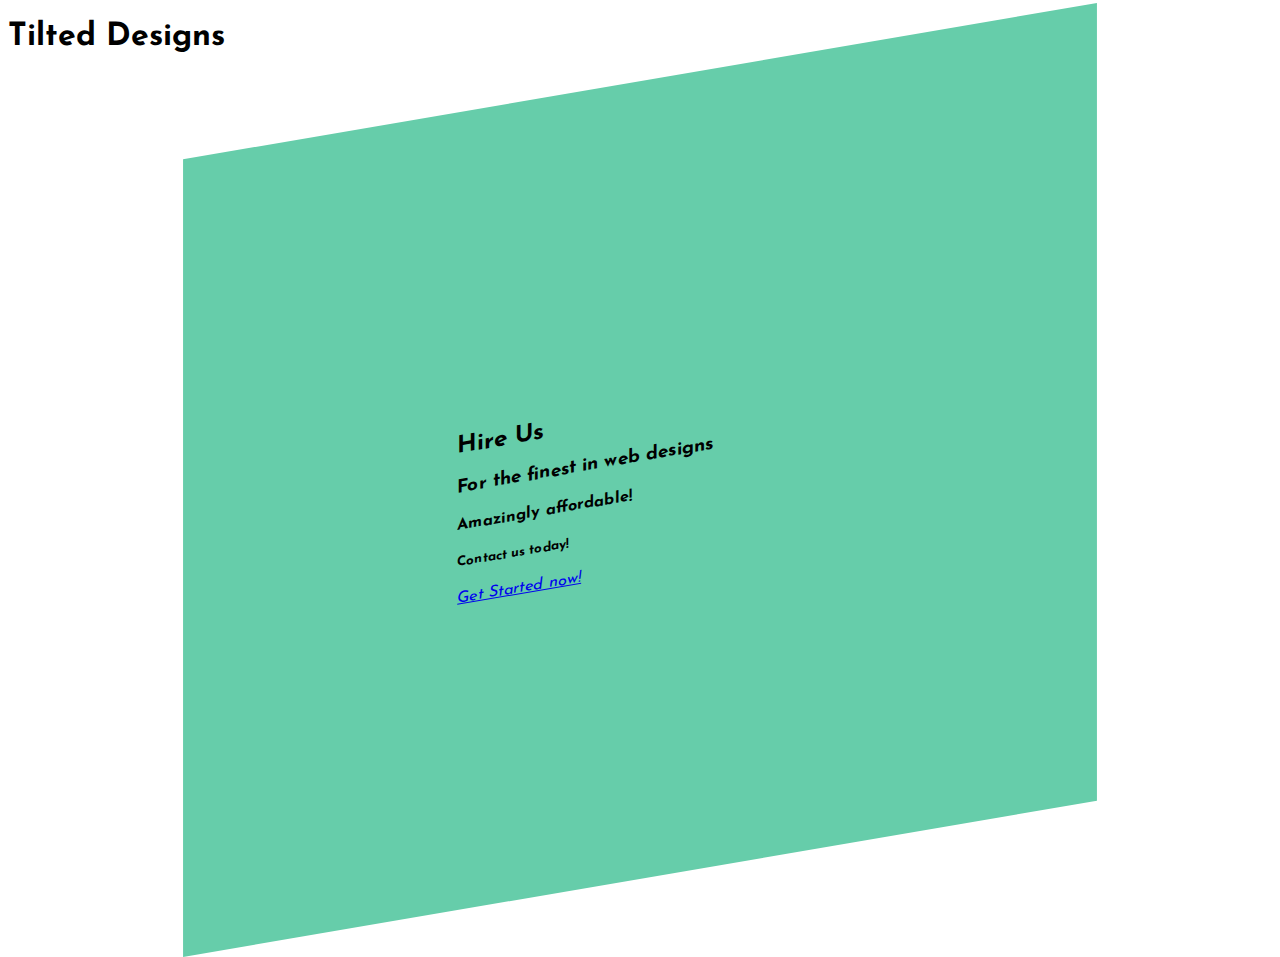
<file: transform-activity/index.html>
<!DOCTYPE html>
<html lang="en" dir="ltr">
    <head>
    <meta charset="utf-8">
    <title>Transform Lab</title>
    <link rel="stylesheet" href="main.css">
    <link rel="stylesheet" href="activity.css">
    </head>
<body>
    <div class="container">
        <h1>Tilted Designs</h1>
        <div class="wrapper">
    <main>
        <div id="movetxt">
            <h2>Hire Us</h2>
            <h3>For the finest in web designs</h3>
            <h4>Amazingly affordable!</h4>
            <h5>Contact us today!</h5>
            <address>
                <a href="mailto:webmaster@example.com">Get Started now!</a>
            </address>
            </div>
    </main>
        </div>
    </div>
</body>
</html>
</file>
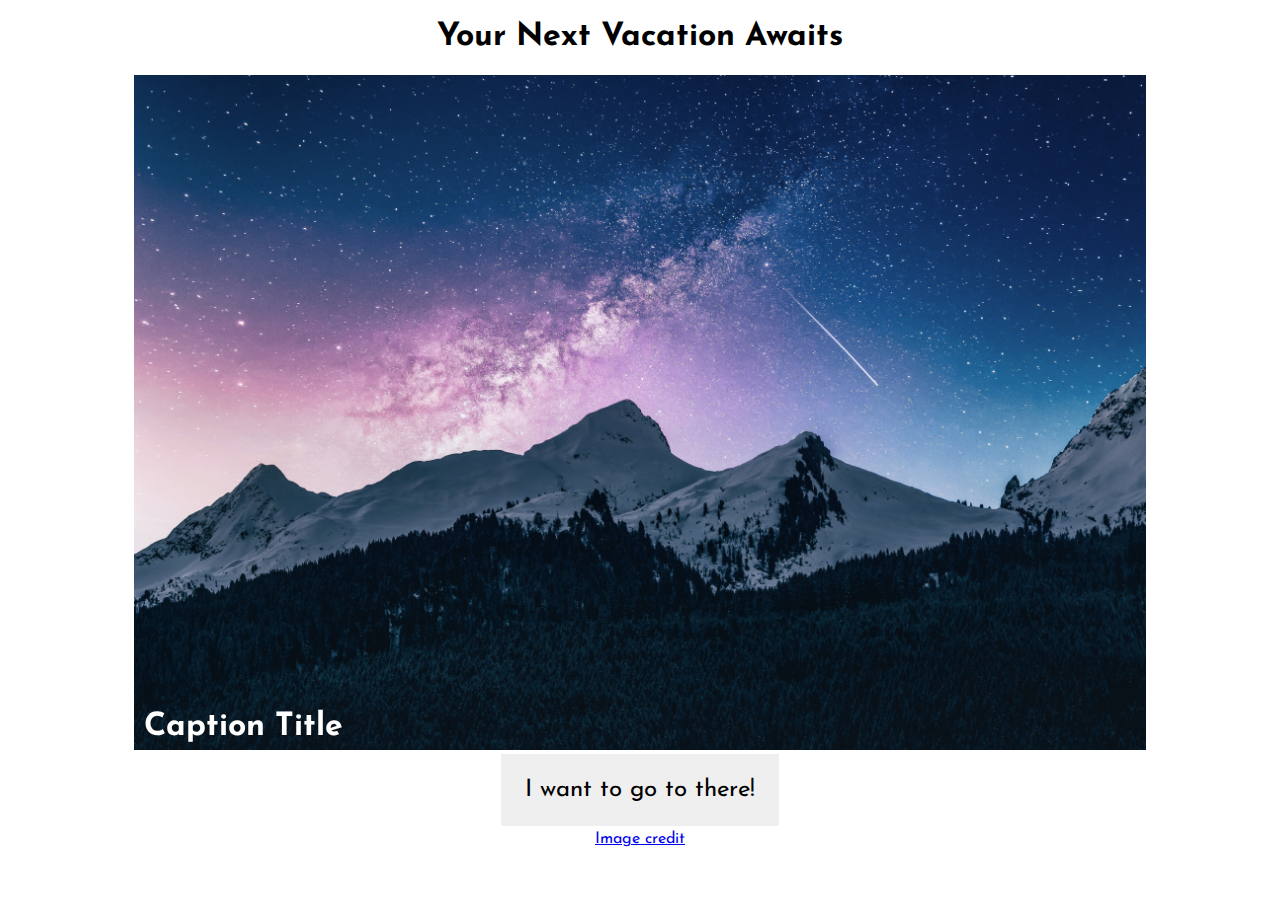
<file: transition-activity/index.html>
<!DOCTYPE html>
<html lang="en" dir="ltr">
    <head>
        <meta charset="utf-8">
        <title>Animations Lab</title>
        <link rel="stylesheet" href="main.css">
        <link rel="stylesheet" href="activity.css">
    </head>
    <body>
        <div class="container">
        <h1>Your Next Vacation Awaits</h1>
        <article class="caption">

            <div class="caption__overlay">
            <h1 class="caption__overlay__title">Caption Title</h1>
            <p class="caption__overlay__content">Lorem ipsum dolor sit amet, consectetur adipisicing elit, sed do eiusmod tempor incididunt ut labore et dolore magna aliqua. Ut enim ad minim veniam, quis nostrud exercitation ullamco laboris nisi ut aliquip ex ea commodo consequat. Duis aute irure dolor in reprehenderit in voluptate velit esse cillum dolore eu fugiat nulla pariatur. Excepteur sint occaecat cupidatat non proident, sunt in culpa qui officia deserunt mollit anim id est laborum.</p>
            </div>
            <img class="caption__media"src="./assets/benjamin-voros-phIFdC6lA4E-unsplash.jpg" alt="twilight mountains">
        </article>
        <button type="button" name="button">I want to go to there!</button>
        </div>
        <a href="https://unsplash.com/photos/phIFdC6lA4E?utm_source=unsplash&utm_medium=referral&utm_content=creditShareLink">Image credit</a>
        <!-- prevents odd chrome bug that causes transition to happen on page load -->
        <script type="text/javascript">  </script>
    </body>
    </html>
</file>
<file: transform-activity/main.css>
@import url('https://fonts.googleapis.com/css2?family=Josefin+Sans:wght@400;700&display=swap');

body  {
    font-family: 'Josefin Sans', sans-serif;
}
main {
    background-color: mediumaquamarine;
    height: 90vh;
    width: 100vh;
    margin: auto;
    display: flex;
    align-items: center;
}

main > div {
    width: 40%;
    margin: auto;
    padding: 10%;
}
</file>
<file: transform-activity/activity.css>
main {
    transform: skewX(-10deg) rotate(-10deg);
}
#movetxt {
    animation: moving 5s infinite;
    animation: moving 5s infinite;
}
@keyframes moving {
    from {transform: translateY(0px);}
    to {transform: translateY(200px);}
}
</file>
<file: transition-activity/main.css>
@import url('https://fonts.googleapis.com/css2?family=Josefin+Sans:wght@400;700&display=swap');

    body  {
    font-family: 'Josefin Sans', sans-serif;
    text-align: center;
    }

    .caption {
    width: 80%;
    margin: auto;
    overflow: hidden;
    }

    img {
    width: 80%;
    }

    button {
    border: none;
    padding: 1em;
    margin: .2em;
    font-family: 'Josefin Sans', sans-serif;
    font-size: 1.5em;
    }

    button:hover {
    background-color: cornflowerblue;
    }
</file>
<file: transition-activity/activity.css>
.transform {
    transition-duration: 1s;
}

.transform:hover {
    background-color: cornflowerblue;
    color: ghostwhite;
}
.caption {
    position: relative;
    overflow: hidden;
}
.caption h1 {
    text-align: left;
    margin: 0;
    padding: 0 0 12px;
    transform: translateY(calc(-100% - 5px));
    transition: transform .35s ease-out;
}
.caption__media {
    display: block;
    min-width: 100%;
    max-width: 100%;
    height: auto;
}

.caption__overlay {
    position: absolute;
    top: 0;
    right: 0;
    bottom: 0;
    left: 0;
    padding: 10px;
    color: white;
    transform: translateY(100%);
    transition: transform .8s ease-out;
}

.caption:hover .caption__overlay {
    transform: translateY(0);
}
.caption__overlay__title {
    margin: 0;
    padding: 0 0 12px;
    transform: translateY(calc(-100% - 10px)); /* +10px overlay padding */
    transition: transform .35s ease-out;
}

.caption:hover .caption__overlay__title {
    transform: translateY(0);
}
.caption::before {
    content: ' ';
    position: absolute;
    top: 0;
    right: 0;
    bottom: 0;
    left: 0;
    background: transparent;
    transition: background .35s ease-out;
}

.caption:hover::before {
    background: rgba(0, 0, 0, .5);
}
.caption {
    transform:  translateZ(0);
};
</file>
